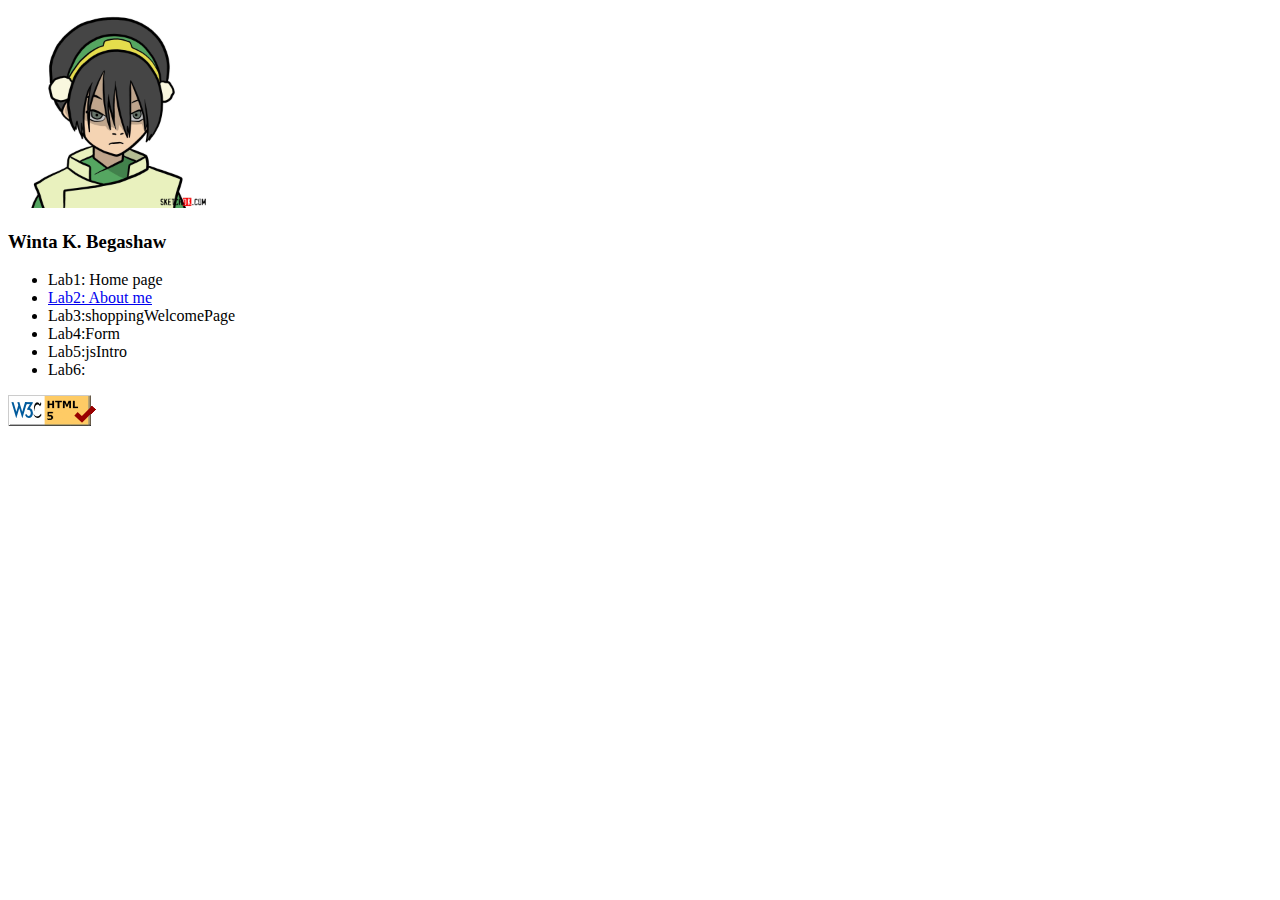
<file: index.html>
<!DOCTYPE html>
<html>
<head>
    <meta charset="utf-8"/>
    <meta name="description" content="Learn HTML"/>
    <meta name="keywords" content="HTML,CSS"/>
    <meta name="viewport" content="width=device-width,initial-scale=1.0"/>
</head>

<body>
    <img src="images/10.jpg" alt="Profile Picture" width="200" height="200">
    <h3>Winta K. Begashaw</h3>
    
    <ul>
        <a>
        <li>Lab1: Home page</li>
        <li><a href="about me.html">Lab2: About me</a></li>
        <li><a href="shoppingWelcome.html"></a>Lab3:shoppingWelcomePage</li>
        <li><a href="forms.html"></a>Lab4:Form</li>
        <li>Lab5:jsIntro</li>
        <li>Lab6:</li>  
        </a>
        
    </ul>

</body>

<footer>
    <p>
        <a href="https://validator.w3.org/nu/?doc=https://github.com/wintak/wap.github.io">
        <img src="images/w3c-html.png" alt="Validator">
        </a>
    </p>
    
</footer>


</html>
</file>
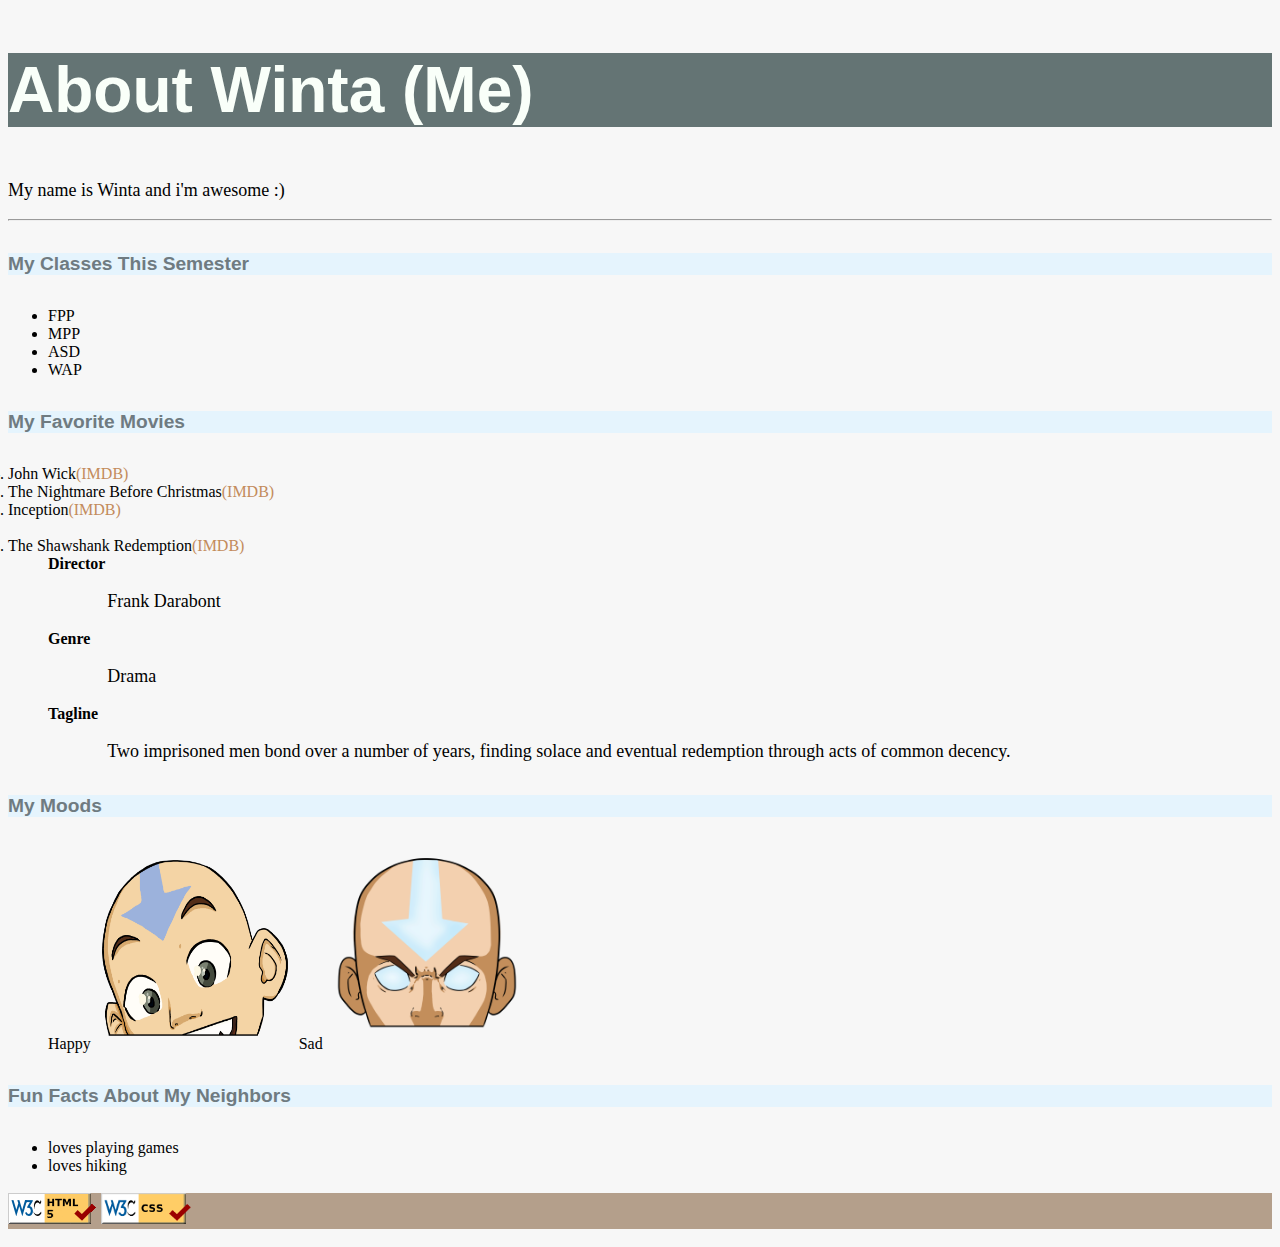
<file: about me.html>
<!DOCTYPE html>
<html>

<head>
    <meta charset="utf-8" />
    <meta name="description" content="Learn basic CSS" />
    <meta name="keywords" content="HTML,CSS" />
    <meta name="viewport" content="width=device-width,initial-scale=1.0" />
    <link href="styleme.css" type="text/css" rel="stylesheet" />
</head>

<body>
    <h2>About Winta (Me)</h2>
    <p>My name is Winta and i'm awesome :)</p>
    <hr>

    <h5> My Classes This Semester</h5>
    <ul class="list">
        <li>FPP</li>
        <li>MPP</li>
        <li>ASD</li>
        <li>WAP</li>
    </ul>


    <h5>My Favorite Movies</h5>
    <ol id="movie" class="list">
        <li>The Shawshank Redemption<a href="https://www.imdb.com/title/tt0111161/">(IMDB)</a>
            <ol id="moviedetail">
                <li>Director</li><p>Frank Darabont</p>
                <li>Genre</li><p>Drama</p>
                <li>Tagline</li>
                    <p>Two imprisoned men bond over a number of years, 
                    finding solace and eventual redemption through acts of common decency.</p>
                
            </ol>
        </li>
        <li>Inception<a href="https://www.imdb.com/title/tt1375666/?ref_=fn_al_tt_1">(IMDB)</a></li>
        <li>The Nightmare Before Christmas<a href="https://www.imdb.com/title/tt0107688/?ref_=nv_sr_srsg_0">(IMDB)</a></li>
        <li>John Wick<a href="https://www.imdb.com/title/tt2911666/?ref_=nv_sr_srsg_0">(IMDB)</a></li>
    </ol>


    <h5>My Moods</h5>
    <ul class="list">
        <li class="imagelist">Happy</li>
        <img src="images/happy.png" alt="Happy" width="200" height="200">
        <li class="imagelist">Sad</li>
        <img src="images/sad.png" alt="Sad" width="200" height="200">
    </ul>


    <h5>Fun Facts About My Neighbors</h5>
    <ul class="list">
        <li>loves playing games</li>
        <li>loves hiking</li>
    </ul>

</body>

<footer>
    <p>
        <a href="https://validator.w3.org/nu/?doc=https://github.com/wintak/wap.github.io">
        <img src="images/w3c-html.png" alt="Validator">
        </a>

        <a href="http://jigsaw.w3.org/css-validator/">
        <img src="images/css_checker.png" alt="css checker" width="90" height="31">
        </a>
    </p>
</footer>

</html>
</file>
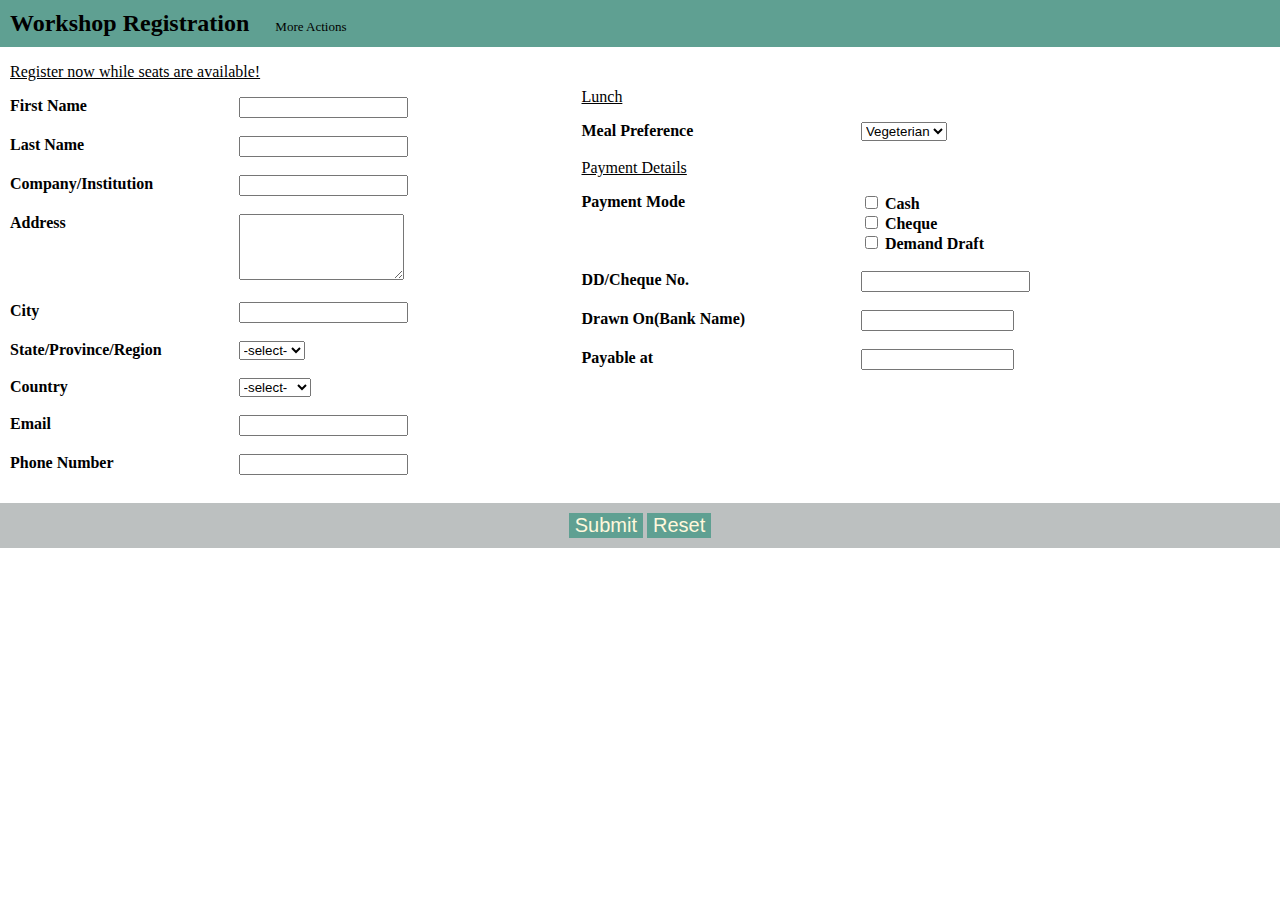
<file: forms.html>
<!DOCTYPE html>
<html>

<head>
    <meta charset="utf-8" />
    <meta name="description" content="Learn CSS forms" />
    <meta name="keywords" content="HTML,CSS" />
    <meta name="viewport" content="width=device-width,initial-scale=1.0" />
    <link href="formstyle.css" type="text/css" rel="stylesheet" />
</head>

<body>
    <h2>Workshop Registration   <span>      More Actions </span></h2>
        
    <div class="container">
        <div class="side1">
            <p>Register now while seats are available!</p>
            <form action="" method="post" enctype="multipart/form-data">
                <div class="row">
                    <div class="prop">First Name</div>
                    <div class="input">
                        <input type="text" name="firstname" size="18" pattern="[a-zA-Z]" title="Must Be A Letter [a-zA-z]">
                    </div>
                </div>

                <div class="row">
                    <div class="prop">Last Name</div>
                    <div class="input">
                        <input type="text" name="lastname" size="18" pattern="^[a-zA-Z]" title="Must Be A Letter [a-zA-z]">
                    </div>
                </div>
                
                <div class="row">
                    <div class="prop">Company/Institution</div>
                    <div class="input">
                        <input type="text" name="company" size="18" pattern="^[a-zA-Z0-9]"title="Must Be A Commbination of [a-zA-z][0-9]">
                    </div>
                </div>
                
                <div class="row">
                    <div class="prop">Address</div>
                    <div class="input">
                        <textarea rows="4" cols="18" pattern="^[a-zA-Z0-9]"title="Must Be A Commbination of [a-zA-z][0-9]"></textarea>
                    </div>
                </div>
                
                <div class="row">
                    <div class="prop">City</div>
                    <div class="input">
                        <input type="text" name="city" size="18">
                    </div>
                </div>
                
                <div class="row">
                    <div class="prop">State/Province/Region</div>
                    <div class="input">
                        <select name="state">
                            <option selected>-select-</option>
                            <option>VA</option>
                            <option>IL</option>
                            <option>NY</option>
                            <option>CA</option>
                        </select>
                    </div>
                </div>
                
                <div class="row">
                    <div class="prop">Country</div>
                    <div class="input">
                        <select>
                            <option selected>-select-</option>
                            <option>Ethiopia</option>
                            <option>Jamaica</option>
                            <option>USA</option>
                            <option>Brazil</option>
                        </select>
                    </div>
                </div>
                
                <div class="row">
                    <div class="prop">Email</div>
                    <div class="input">
                        <input type="text" name="email" size="18" pattern="[a-z0-9._]+@[a-z0-9]+\.[a-zA-Z]{2,3}" title="Correct Email Format">
                    </div>
                </div>

                <div class="row">
                    <div class="prop">Phone Number</div>
                    <div class="input">
                        <input type="text" name="phone" size="18" pattern="/d{10}" title="Must Be 10 Digit">
                    </div>
                </div>

                
                 
        </form>
    </div>

    <div class="side2">
        <p>Lunch</p>
        <form action="" method="post" enctype="multipart/form-data">

            <div class="row">
                <div class="prop">Meal Preference</div>
                <div class="input">
                    <select>
                <option>Vegeterian</option>
                <option>Vegan</option>
                <option>Mixed</option>
            </select>
                </div>
            </div>
        
            <p>Payment Details</p>

            <div class="row">
                <div class="prop">Payment Mode</div>
                <div class="input">
                    <input type="checkbox" name="cash"> Cash <br>
                    <input type="checkbox" name="cheque"> Cheque <br>
                    <input type="checkbox" name="demanddraft"> Demand Draft
                </div>
            </div>

            <div class="row">
                <div class="prop">DD/Cheque No.</div>
                <div class="input">
                    <input type="text" name="chequenumber" size="18">
                </div>
            </div>

            <div class="row">
                <div class="prop">Drawn On(Bank Name)</div>
                <div class="input">
                    <input type="text" name="bankname" size="16">
                </div>
            </div>

            <div class="row">
                <div class="prop">Payable at</div>
                <div class="input">
                    <input type="text" name="payable" size="16">
                </div>
            </div>
         
        </form>
    </div> 
</div>
    
    <div class="button">
        <form>
            <input type="submit" value="Submit" class="submit">
            <input type="reset" value="Reset" class="reset"> 
        </form>
    </div>

</body>
</html>
</file>
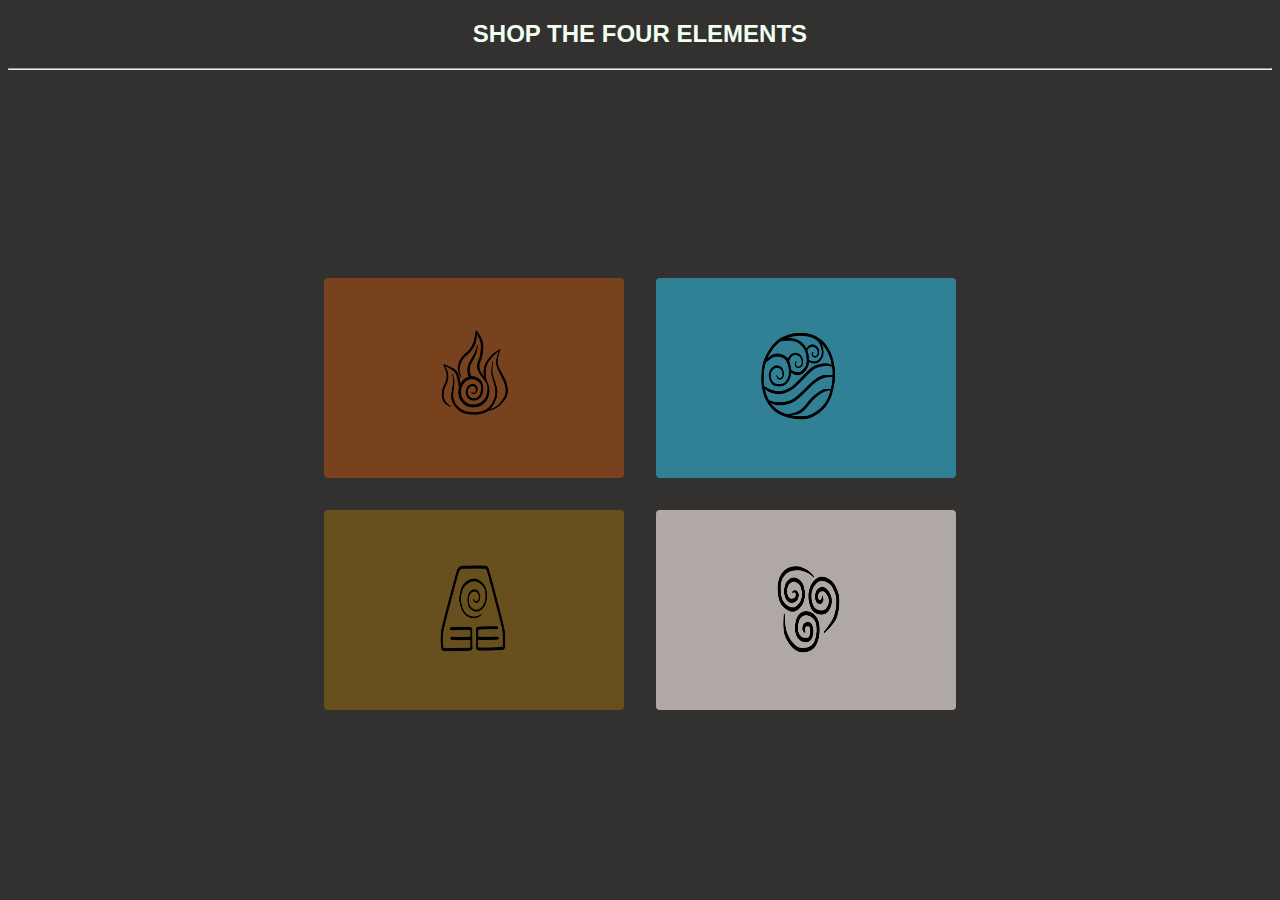
<file: shoppingWelcome.html>
<!DOCTYPE html>
<html>

<head>
    <meta charset="utf-8" />
    <meta name="description" content="Learn CSS layout" />
    <meta name="keywords" content="HTML,CSS" />
    <meta name="viewport" content="width=device-width,initial-scale=1.0" />
    <link href="layout.css" type="text/css" rel="stylesheet" />
</head>
<body>
    <h2>SHOP THE FOUR ELEMENTS</h2>
    <hr>

    <div  class="container">
        <div class="one">
            <p><img src="images/firee.png" width="100px" height="100px"></p>
        </div>
        <div class="two">
            <p><img src="images/water.png" width="100px" height="100px"></p>
        </div>
        <div class="three">
            <p><img src="images/earth.png" width="100px" height="100px"></p>
            
        </div>
        <div class="four">
            <p><img src="images/air.png" width="100px" height="100px"></p>
        </div>
    </div>


</body>
</html>
</file>
<file: styleme.css>
body{
    background-color: #f7f7f7;
}

h2{
    font-family:'Segoe UI', Tahoma, Verdana, sans-serif;
    color: #f9fff9;
    font-size: 5vw;
    font-weight: bold;
    background-color: #647474;
}

h5 {
    color: #6f7b81;
    font-family: 'Segoe UI', Tahoma, Verdana, sans-serif;
    font-weight: bold;
    font-size:larger;
    background-color:#e5f4fd;

}

p{
    color: #000;
    font-weight: normal;
    font-size: large; 
}

.list {
    color: #000;
    font-weight: normal;
    font-size: 16px;
    
}

#movie{
    transform: rotate(180deg);
    }

#movie>li{
    transform: rotate(-180deg);
}

.imagelist{
    display: inline;
}

a:link{
    color:#c38b5c;
    text-decoration: none;
}

a:hover{
    text-decoration: underline;
}

a:active {
    color: black;
}

a:visited{
    color: #194d19;
}

#moviedetail>li{
    list-style: none;
    font-weight: bolder;
    font-size: 1em;
}

#moviedetail>p{
    padding-left: 5%;
}

footer{
    background-color: #b49f8b;
}
</file>
<file: formstyle.css>
.container{
    display: flex;
    justify-content: space-between;
}

.row{
    display: flex;
    margin-bottom: 18px;
}

.prop{
    width: 40%;
}

.input{
    width: 60%;
}

input[type = checkbox]{
    display: inline-block;
}

.side1{
    width: 45%;
    padding-left: 10px;
    padding-bottom: 10px;
}

.side2{
    
    padding-top: 25px;
    width: 55%;
    padding-bottom: 10px;
    
}

form{
    font-weight: bold;
   
}

span{
    padding-left: 20px;
    font-weight: normal;
    font-size: small;
    
}

h2{

    padding: 10px 0 10px 10px;
    width: 100%;
    
    background-color: rgb(95, 160, 146);
}

h2, body{
    margin: 0;
    
}

.button{
    width: 100%;
    margin: 0;
    text-align: center;
    background-color: rgb(188, 192, 192);
    padding: 10px 0px;
    
}

.submit, .reset{
    background-color: rgb(95, 160, 146);
    color: cornsilk;
    border: none;
    font-size: 20px;
    
}

p{
    text-decoration: underline;
    font-weight: normal;
}
</file>
<file: layout.css>
body{
    background-color: rgb(51, 48, 48);
}

h2{
    color: honeydew;
    text-align: center;
    font-weight: bold;
    font-family:Arial, Helvetica, sans-serif;
   
}

.container{
    
    display: grid;
    justify-content: center;
    grid-template-columns: 1fr 1fr;
    gap: 2em;
    padding-top: 200px;
    grid-auto-rows: 200px;
    justify-items:stretch;
    width: 50%;
    margin: auto;
      
}

.container>div{
  
    text-align: center;
    border-radius: 4px;
    font-weight: bold;
    padding-top: 30px;
    
}

.container>div:hover{
    border: rgba(20, 20, 20, 0.884) 2px solid;
}


.one {
    
    background-color: rgba(255, 102, 0, 0.342);
}

.two {
    
    background-color: rgba(47, 213, 255, 0.493);
}

.three{
    
    background-color: rgba(165, 115, 8, 0.459);
}

.four{
    
    background-color: rgba(211, 202, 197, 0.781);
}
</file>
